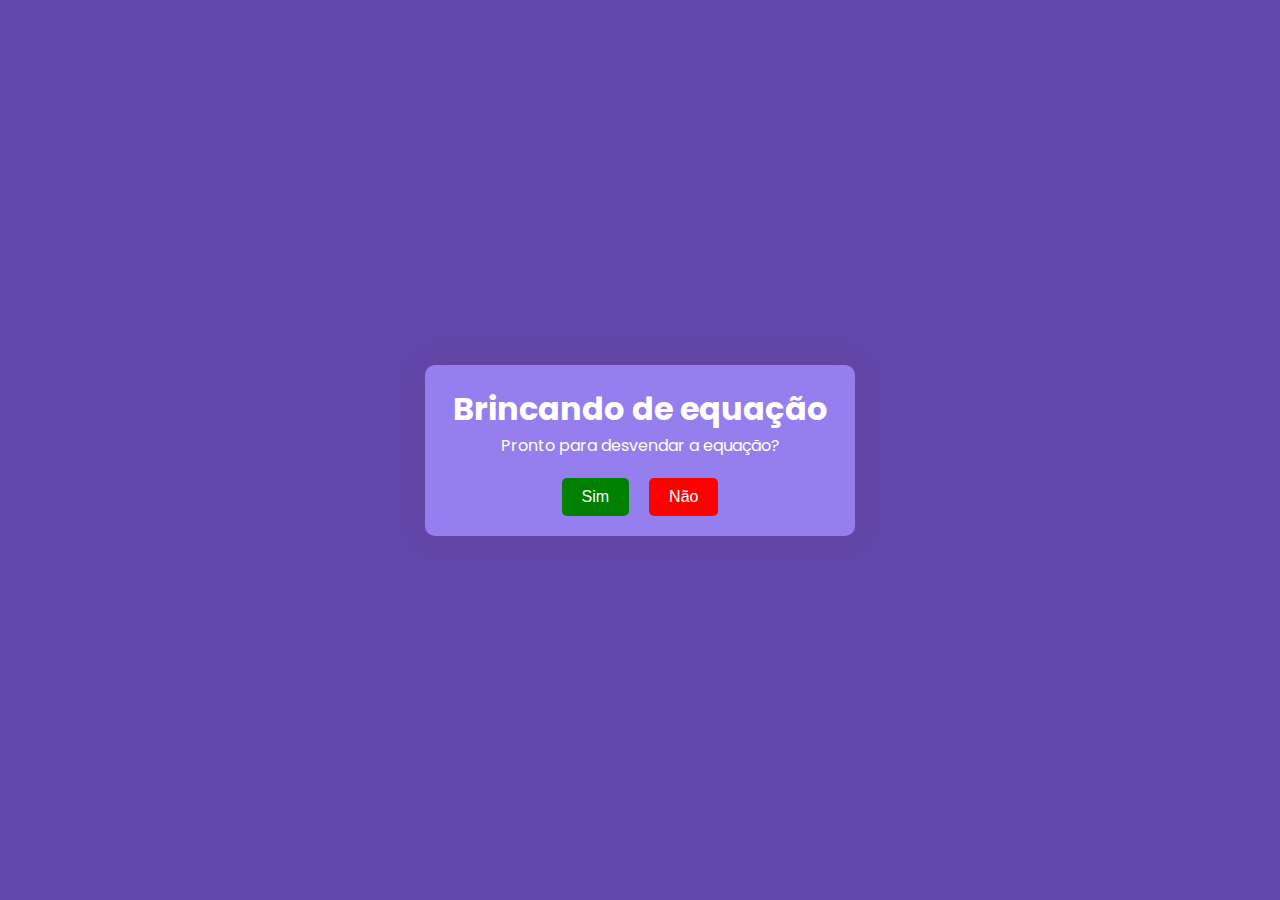
<file: index.html>
<!DOCTYPE html>
<html lang="en">
<head>
    <meta charset="UTF-8">
    <meta name="viewport" content="width=device-width, initial-scale=1.0">
    <title>Brincando de equação</title>
    <link rel="stylesheet" href="styles.css">
    <link href="https://fonts.googleapis.com/css2?family=Poppins:wght@300;500;800&display=swap" rel="stylesheet" />
</head>
<body>
    <div class="container">
        <h1>Brincando de equação</h1>
        <p>Pronto para desvendar a equação?</p>
        <div class="button-container">
            <button id="yesButton">Sim</button>
            <button id="noButton">Não</button>
        </div>
    </div>
    <script src="script.js"></script>
</body>
</html>
</file>
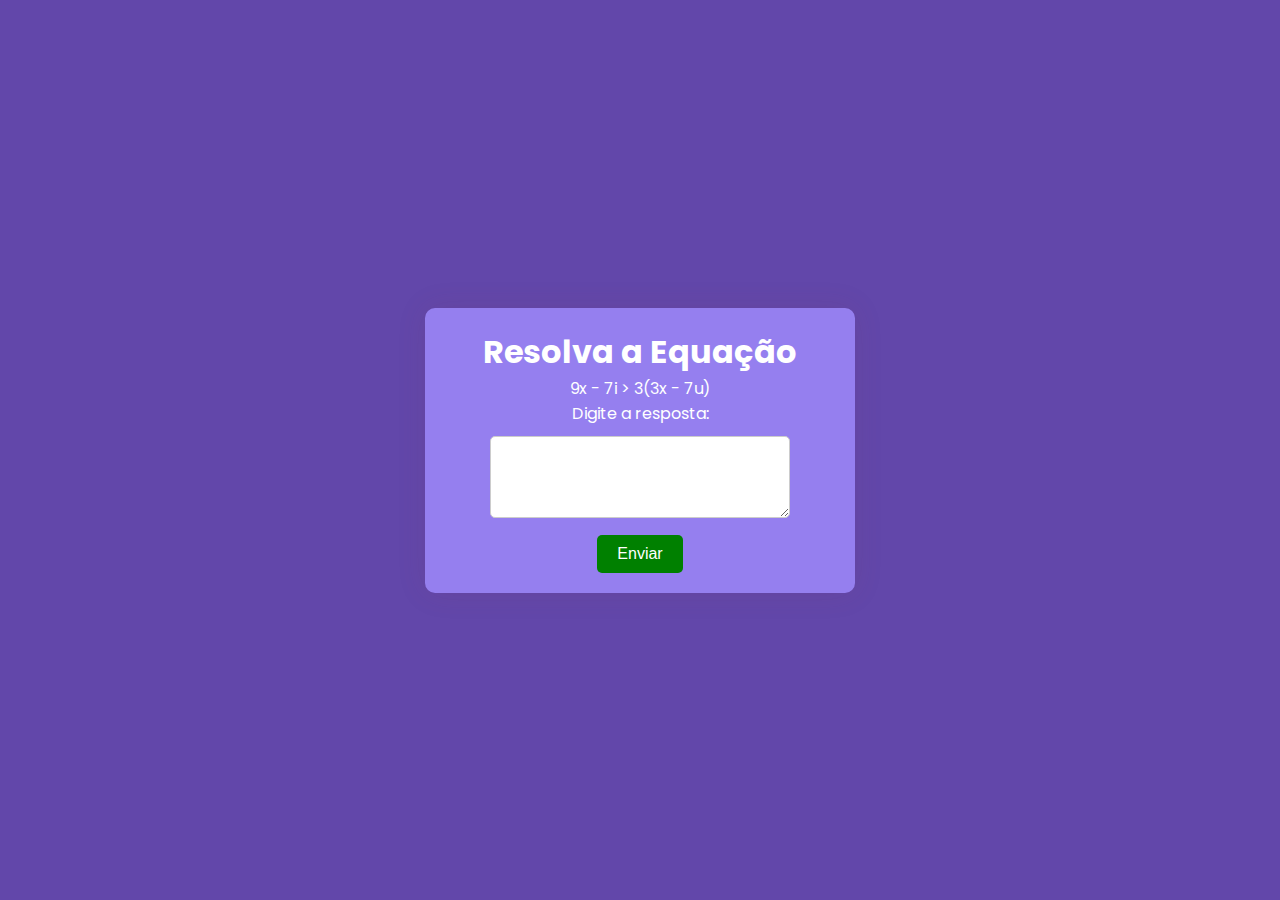
<file: equation.html>
<!DOCTYPE html>
<html lang="en">
<head>
    <meta charset="UTF-8">
    <meta name="viewport" content="width=device-width, initial-scale=1.0">
    <title>Resolva a Equação</title>
    <link rel="stylesheet" href="styles.css">
    <link href="https://fonts.googleapis.com/css2?family=Poppins:wght@300;500;800&display=swap" rel="stylesheet" />
</head>
<body>
    <div class="container">
        <h1>Resolva a Equação</h1>
        <p>9x - 7i > 3(3x - 7u)</p>
        <form id="equationForm">
            <label for="answer">Digite a resposta:</label>
            <textarea id="answer" name="answer" rows="4" cols="50"></textarea>
            <br>
            <button type="submit">Enviar</button>
        </form>
        <p id="feedback" class="hidden"></p>
    </div>
    <script src="script.js"></script>
</body>
</html>
</file>
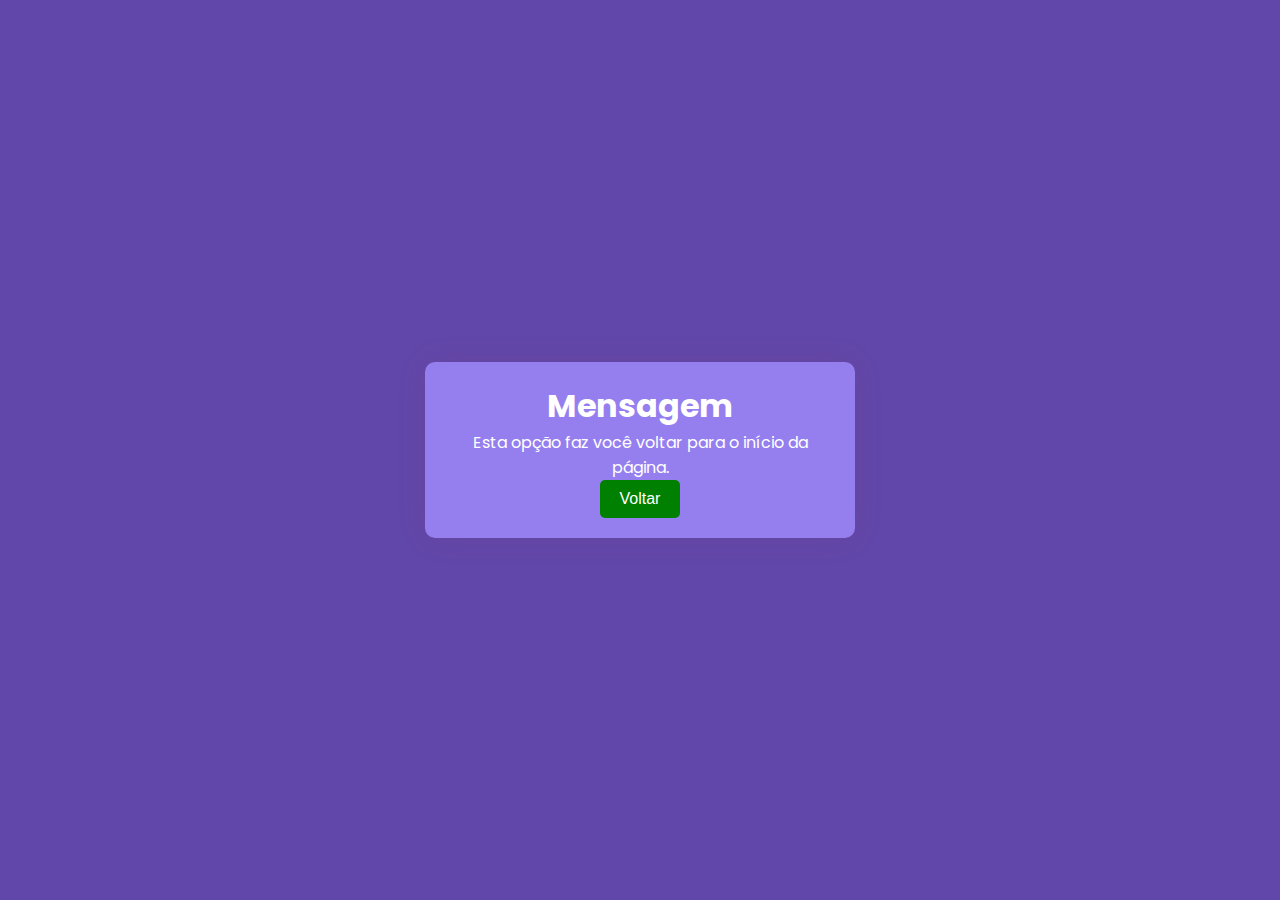
<file: message.html>
<!DOCTYPE html>
<html lang="en">
<head>
    <meta charset="UTF-8">
    <meta name="viewport" content="width=device-width, initial-scale=1.0">
    <title>Ops! Opção errada</title>
    <link rel="stylesheet" href="styles.css">
    <link href="https://fonts.googleapis.com/css2?family=Poppins:wght@300;500;800&display=swap" rel="stylesheet" />
</head>
<body>
    <div class="container">
        <h1>Mensagem</h1>
        <p>Esta opção faz você voltar para o início da página.</p>
        <button id="backButton">Voltar</button>
    </div>
    <script src="script.js"></script>
</body>
</html>
</file>
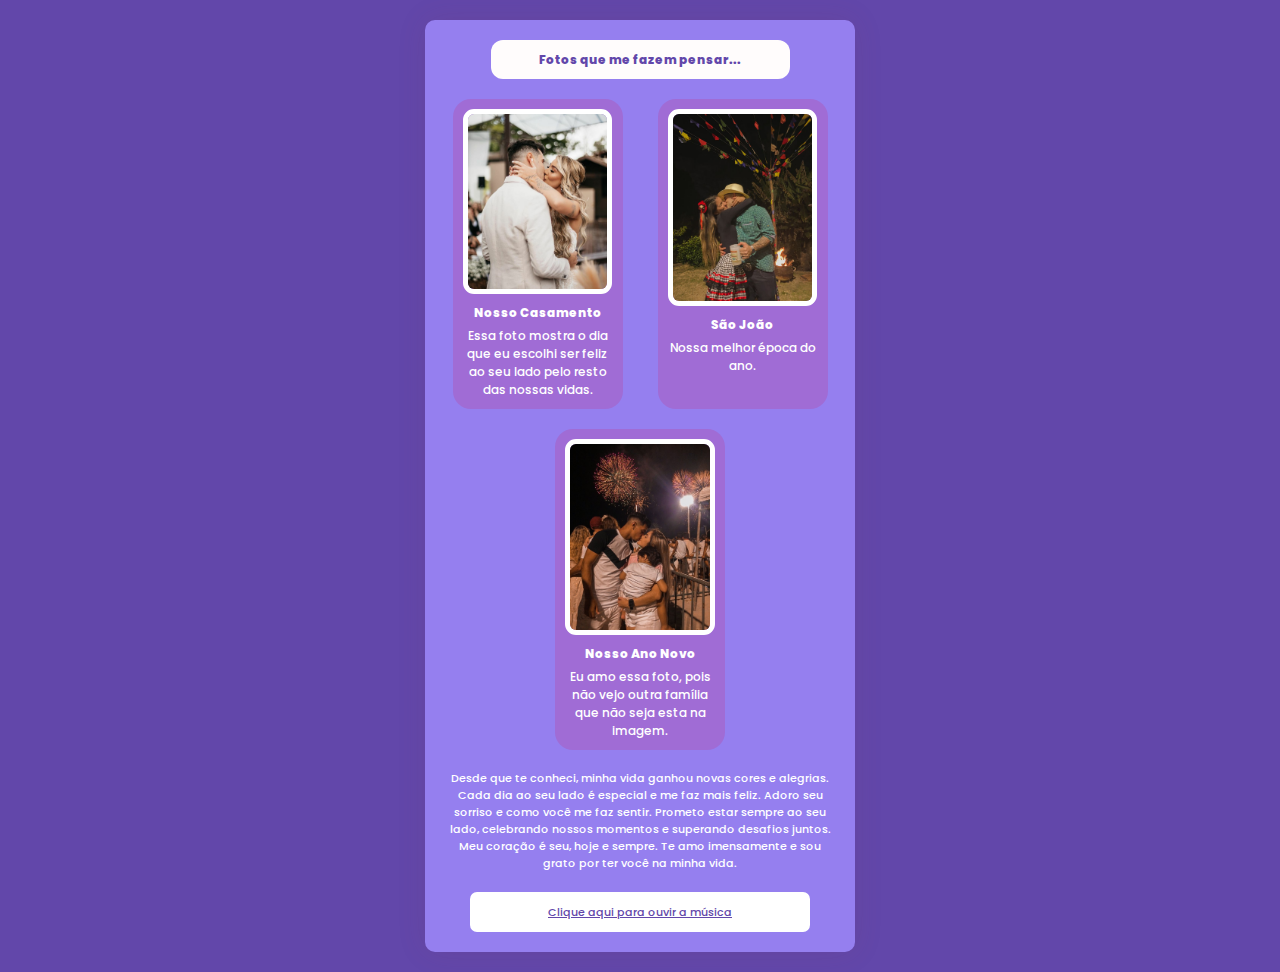
<file: photos.html>
<!DOCTYPE html>
<html lang="en">
<head>
    <meta charset="UTF-8">
    <meta name="viewport" content="width=device-width, initial-scale=1.0, user-scalable=no, minimum-scale=1.0, maximum-scale=1.0">
    <title>Resultado</title>
    <link rel="stylesheet" href="styles.css">
    <link href="https://fonts.googleapis.com/css2?family=Poppins:wght@300;500;800&display=swap" rel="stylesheet" />
</head>
<body>
    <div class="container">
        <div class="header-box">
            <div class="header-text">Fotos que me fazem pensar...</div>
        </div>
        <div class="photos-container">
            <div class="photo-container">
                <img class="photo-img" src=".\imagens\casamento.jpg" alt="Foto 1" />
                <div class="photo-description">
                    <div class="photo-title">Nosso Casamento</div>
                    <div class="photo-caption">Essa foto mostra o dia que eu escolhi ser feliz ao seu lado pelo resto das nossas vidas.</div>
                </div>
            </div>
            <div class="photo-container">
                <img class="photo-img" src=".\imagens\festa_junina.jpg" alt="Foto 2" />
                <div class="photo-description">
                    <div class="photo-title">São João</div>
                    <div class="photo-caption">Nossa melhor época do ano.</div>
                </div>
            </div>
            <div class="photo-container">
                <img class="photo-img" src=".\imagens\ano_novo.jpg" alt="Foto 3" />
                <div class="photo-description">
                    <div class="photo-title">Nosso Ano Novo</div>
                    <div class="photo-caption">Eu amo essa foto, pois não vejo outra família que não seja esta na imagem.</div>
                </div>
            </div>
        </div>
        <div class="footer-text">Desde que te conheci, minha vida ganhou novas cores e alegrias. Cada dia ao seu lado é especial e me faz mais feliz. Adoro seu sorriso e como você me faz sentir. Prometo estar sempre ao seu lado, celebrando nossos momentos e superando desafios juntos. Meu coração é seu, hoje e sempre. Te amo imensamente e sou grato por ter você na minha vida.</div>
        <div class="music-box">
            <a class="music-text" href="https://www.youtube.com/watch?v=uKT_DoZ0DSQ" target="_blank">Clique aqui para ouvir a música</a>
        </div>
    </div>
</body>
</html>
</file>
<file: styles.css>
/* Reset de margens e paddings */
* {
    margin: 0;
    padding: 0;
    box-sizing: border-box;
}

/* Estilos gerais para o body */
body {
    font-family: 'Poppins', sans-serif;
    background-color: #6247AA; /* Cor de fundo roxa */
    margin: 0;
    display: flex;
    justify-content: center;
    align-items: center;
    min-height: 100vh; /* Alterado para min-height para garantir altura mínima em dispositivos com altura de tela menor */
}

/* Estilos para o container */
.container {
    width: 90%;
    max-width: 430px;
    margin: 20px;
    padding: 20px;
    border-radius: 10px;
    background-color: #957fef;
    box-shadow: 0 0 30px rgba(134, 58, 58, 0.1);
    color: #ffffff;
    display: flex;
    flex-direction: column;
    align-items: center;
    text-align: center; /* Centraliza todo o conteúdo dentro do container */
}

/* Estilos para a caixa de cabeçalho */
.header-box {
    width: 100%;
    max-width: 299px;
    height: 39px;
    background: #fffcfc;
    border-radius: 12px;
    display: flex;
    justify-content: center;
    align-items: center;
    margin-bottom: 20px;
}

/* Estilos para o texto do cabeçalho */
.header-text {
    color: #6247aa;
    font-size: 12px;
    font-weight: 800;
    text-align: center;
}

/* Estilos para o container das fotos */
.photos-container {
    width: 100%;
    display: flex;
    flex-wrap: wrap;
    justify-content: space-around;
    gap: 20px;
}

/* Estilos para o container de cada foto */
.photo-container {
    width: 100%;
    max-width: 170px;
    height: auto;
    background: #a06cd5;
    border-radius: 18px;
    display: flex;
    flex-direction: column;
    align-items: center;
    padding: 10px;
    box-sizing: border-box;
}

/* Estilos para a imagem da foto */
.photo-img {
    max-width: 150px;
    height: auto;
    border-radius: 11px;
    border: 5px solid white;
    object-fit: contain; /* Impede que a imagem estique */
}

/* Estilos para a descrição da foto */
.photo-description {
    text-align: center;
    color: white;
}

/* Estilos para o título da foto */
.photo-title {
    font-size: 12px;
    font-weight: 800;
    margin: 10px 0 5px;
}

/* Estilos para a legenda da foto */
.photo-caption {
    font-size: 12px;
    font-weight: 500;
}

/* Estilos para o texto do rodapé */
.footer-text {
    width: 100%;
    text-align: center;
    color: white;
    font-size: 11px;
    font-weight: 500;
    margin-top: 20px;
}

/* Estilos para a caixa de música */
.music-box {
    width: 100%;
    max-width: 340px;
    height: 40px;
    background: white;
    border-radius: 7px;
    display: flex;
    justify-content: center;
    align-items: center;
    margin-top: 20px;
}

/* Estilos para o texto da música */
.music-text {
    text-align: center;
    color: #6247aa;
    font-size: 11px;
    font-weight: 500;
    text-decoration: underline;
}

/* Estilos gerais para todos os botões */
button {
    padding: 10px 20px;
    color: white;
    background-color: green;
    border: none;
    border-radius: 5px;
    cursor: pointer;
    font-size: 1em;
}

button:hover {
    background-color: darkgreen;
}

/* Estilos específicos para o botão "Sim" */
button#yesButton {
    background-color: green;
}

button#yesButton:hover {
    background-color: #006400; /* Tom de verde mais escuro ao passar o mouse */
}

/* Estilos específicos para o botão "Não" */
button#noButton {
    background-color: red;
}

button#noButton:hover {
    background-color: #8b0000; /* Tom de vermelho mais escuro ao passar o mouse */
}

/* Layout dos botões */
.button-container {
    display: flex;
    justify-content: center;
    margin-top: 20px; /* Adicionando espaço entre os botões e outros elementos */
}

/* Estilos para os botões dentro do container */
.button-container button {
    margin: 0 10px; /* Espaço entre os botões */
}

/* Estilos para o textarea */
textarea {
    width: 100%; /* Define a largura máxima como 100% */
    max-width: 300px; /* Define a largura máxima */
    padding: 10px;
    margin: 10px 0;
    border: 1px solid #ccc;
    border-radius: 5px;
    font-size: 1em;
}
</file>
